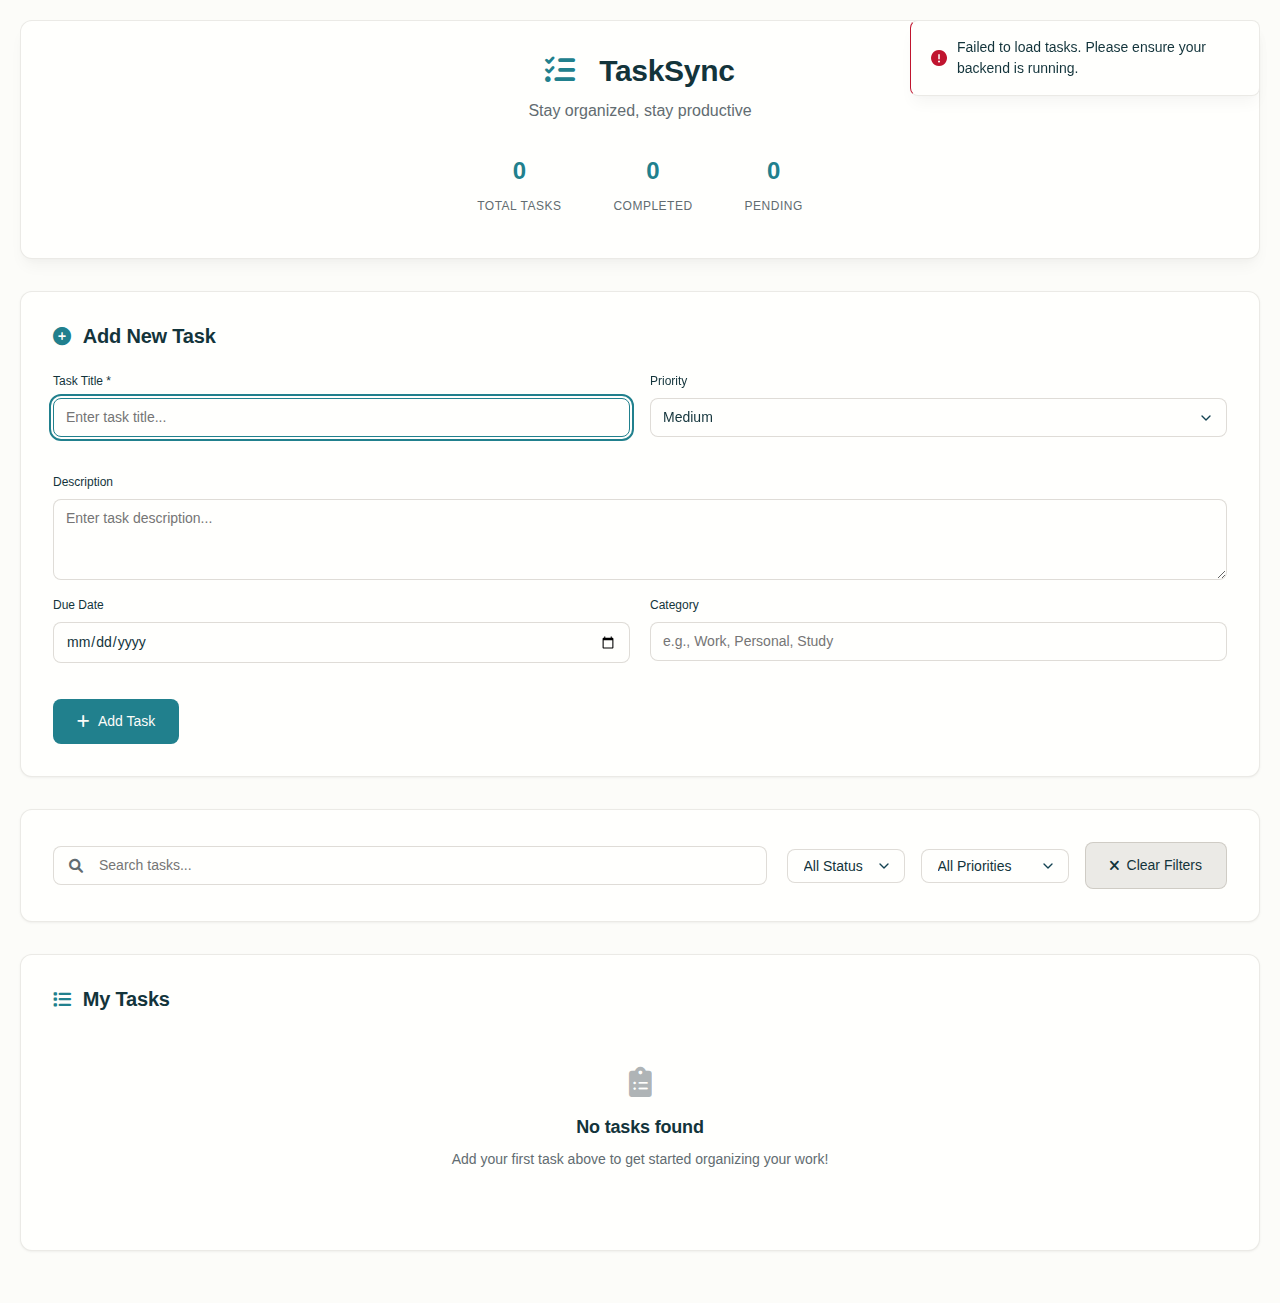
<file: tasksync-backend/FrontEnd/index.html>
<!DOCTYPE html>
<html lang="en">
<head>
    <meta charset="UTF-8">
    <meta name="viewport" content="width=device-width, initial-scale=1.0">
    <title>TaskSync - Task Management</title>
    <link rel="stylesheet" href="styles.css">
    <link href="https://cdnjs.cloudflare.com/ajax/libs/font-awesome/6.0.0/css/all.min.css" rel="stylesheet">
</head>
<body>
    <div class="container">
        <!-- Header Section -->
        <header class="app-header">
            <div class="header-content">
                <h1><i class="fas fa-tasks"></i> TaskSync</h1>
                <p class="tagline">Stay organized, stay productive</p>
            </div>
            <div class="stats">
                <div class="stat-item">
                    <span class="stat-number" id="total-tasks">0</span>
                    <span class="stat-label">Total Tasks</span>
                </div>
                <div class="stat-item">
                    <span class="stat-number" id="completed-tasks">0</span>
                    <span class="stat-label">Completed</span>
                </div>
                <div class="stat-item">
                    <span class="stat-number" id="pending-tasks">0</span>
                    <span class="stat-label">Pending</span>
                </div>
            </div>
        </header>

        <!-- Task Creation Form -->
        <section class="task-form-section">
            <h2><i class="fas fa-plus-circle"></i> Add New Task</h2>
            <form id="task-form" class="task-form">
                <div class="form-row">
                    <div class="form-group">
                        <label for="task-title">Task Title *</label>
                        <input type="text" id="task-title" placeholder="Enter task title..." required>
                    </div>
                    <div class="form-group">
                        <label for="task-priority">Priority</label>
                        <select id="task-priority">
                            <option value="low">Low</option>
                            <option value="medium" selected>Medium</option>
                            <option value="high">High</option>
                        </select>
                    </div>
                </div>
                <div class="form-group">
                    <label for="task-description">Description</label>
                    <textarea id="task-description" placeholder="Enter task description..." rows="3"></textarea>
                </div>
                <div class="form-row">
                    <div class="form-group">
                        <label for="task-due-date">Due Date</label>
                        <input type="date" id="task-due-date">
                    </div>
                    <div class="form-group">
                        <label for="task-category">Category</label>
                        <input type="text" id="task-category" placeholder="e.g., Work, Personal, Study">
                    </div>
                </div>
                <button type="submit" class="btn-primary">
                    <i class="fas fa-plus"></i> Add Task
                </button>
            </form>
        </section>

        <!-- Search and Filter Controls -->
        <section class="controls-section">
            <div class="search-filter">
                <div class="search-box">
                    <i class="fas fa-search"></i>
                    <input type="text" id="search-input" placeholder="Search tasks...">
                </div>
                <div class="filter-controls">
                    <select id="status-filter">
                        <option value="all">All Status</option>
                        <option value="pending">Pending</option>
                        <option value="completed">Completed</option>
                    </select>
                    <select id="priority-filter">
                        <option value="all">All Priorities</option>
                        <option value="high">High Priority</option>
                        <option value="medium">Medium Priority</option>
                        <option value="low">Low Priority</option>
                    </select>
                    <button id="clear-filters" class="btn-secondary">
                        <i class="fas fa-times"></i> Clear Filters
                    </button>
                </div>
            </div>
        </section>

        <!-- Tasks Display Section -->
        <section class="tasks-section">
            <h2><i class="fas fa-list"></i> My Tasks</h2>
            
            <!-- Loading State -->
            <div id="loading" class="loading hidden">
                <i class="fas fa-spinner fa-spin"></i>
                <span>Loading tasks...</span>
            </div>

            <!-- Empty State -->
            <div id="empty-state" class="empty-state hidden">
                <i class="fas fa-clipboard-list"></i>
                <h3>No tasks found</h3>
                <p>Add your first task above to get started organizing your work!</p>
            </div>

            <!-- Tasks Container -->
            <div id="tasks-container" class="tasks-container">
                <!-- Tasks will be dynamically inserted here -->
            </div>
        </section>

        <!-- Edit Task Modal -->
        <div id="edit-modal" class="modal hidden">
            <div class="modal-content">
                <div class="modal-header">
                    <h3><i class="fas fa-edit"></i> Edit Task</h3>
                    <button class="close-modal" id="close-edit-modal">
                        <i class="fas fa-times"></i>
                    </button>
                </div>
                <form id="edit-form" class="edit-form">
                    <input type="hidden" id="edit-task-id">
                    <div class="form-group">
                        <label for="edit-title">Title *</label>
                        <input type="text" id="edit-title" required>
                    </div>
                    <div class="form-group">
                        <label for="edit-description">Description</label>
                        <textarea id="edit-description" rows="3"></textarea>
                    </div>
                    <div class="form-row">
                        <div class="form-group">
                            <label for="edit-priority">Priority</label>
                            <select id="edit-priority">
                                <option value="low">Low</option>
                                <option value="medium">Medium</option>
                                <option value="high">High</option>
                            </select>
                        </div>
                        <div class="form-group">
                            <label for="edit-due-date">Due Date</label>
                            <input type="date" id="edit-due-date">
                        </div>
                    </div>
                    <div class="form-group">
                        <label for="edit-category">Category</label>
                        <input type="text" id="edit-category">
                    </div>
                    <div class="modal-actions">
                        <button type="button" class="btn-secondary" id="cancel-edit">Cancel</button>
                        <button type="submit" class="btn-primary">
                            <i class="fas fa-save"></i> Save Changes
                        </button>
                    </div>
                </form>
            </div>
        </div>

        <!-- Toast Notifications Container -->
        <div id="toast-container" class="toast-container"></div>
    </div>

    <script src="script.js"></script>
</body>
</html>
</file>
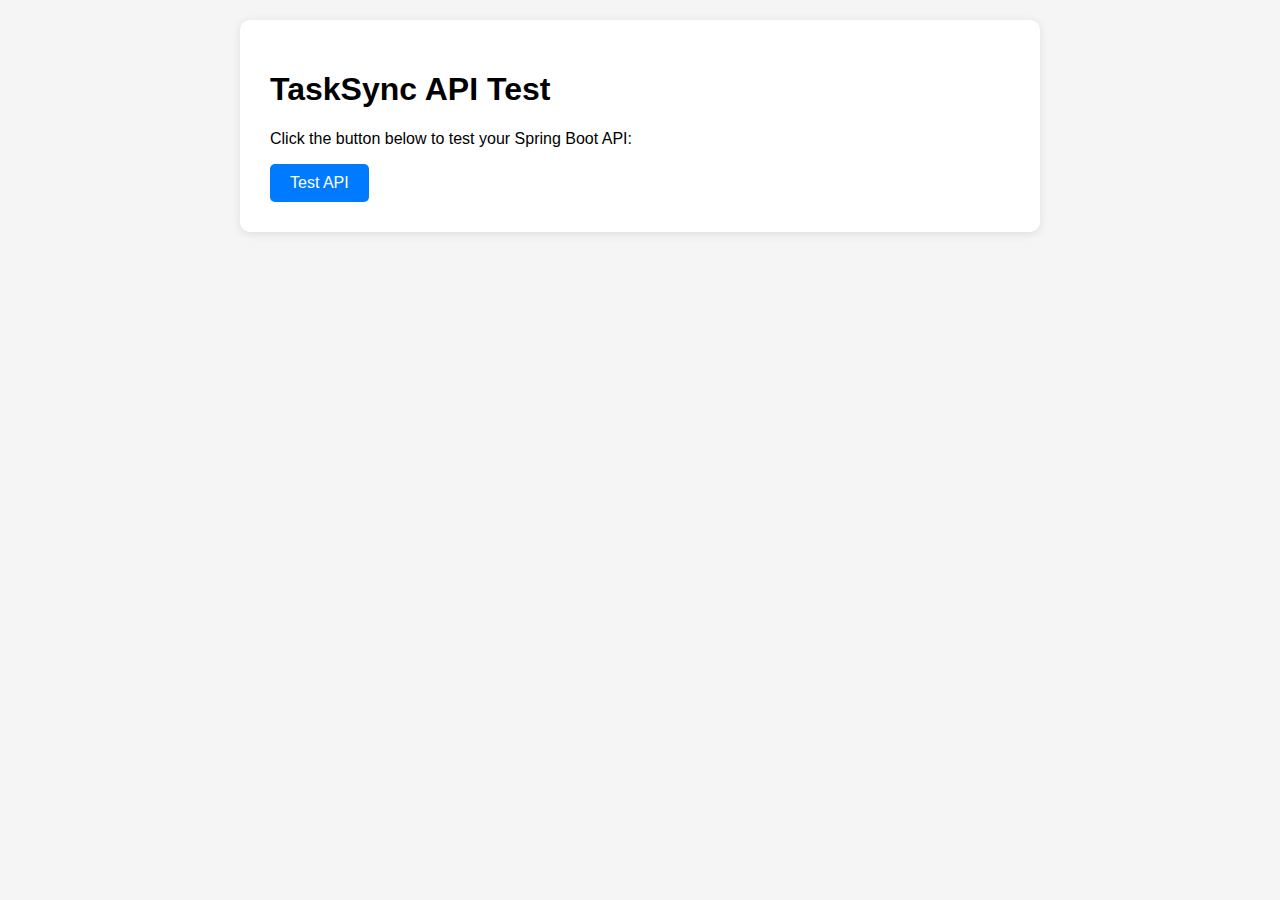
<file: tasksync-backend/test.html>
<!DOCTYPE html>
<html lang="en">
<head>
    <meta charset="UTF-8">
    <meta name="viewport" content="width=device-width, initial-scale=1.0">
    <title>TaskSync Test Page</title>
    <style>
        body {
            font-family: Arial, sans-serif;
            max-width: 800px;
            margin: 0 auto;
            padding: 20px;
            background-color: #f5f5f5;
        }
        .container {
            background: white;
            padding: 30px;
            border-radius: 10px;
            box-shadow: 0 2px 10px rgba(0,0,0,0.1);
        }
        button {
            background-color: #007bff;
            color: white;
            border: none;
            padding: 10px 20px;
            border-radius: 5px;
            cursor: pointer;
            font-size: 16px;
        }
        button:hover {
            background-color: #0056b3;
        }
        #response {
            margin-top: 20px;
            padding: 15px;
            background-color: #e9ecef;
            border-radius: 5px;
            display: none;
        }
    </style>
</head>
<body>
    <div class="container">
        <h1>TaskSync API Test</h1>
        <p>Click the button below to test your Spring Boot API:</p>
        <button onclick="testAPI()">Test API</button>
        <div id="response"></div>
    </div>

    <script>
        async function testAPI() {
            try {
                const response = await fetch('http://localhost:8080/');
                const data = await response.text();
                
                const responseDiv = document.getElementById('response');
                responseDiv.innerHTML = `<strong>API Response:</strong> ${data}`;
                responseDiv.style.display = 'block';
            } catch (error) {
                const responseDiv = document.getElementById('response');
                responseDiv.innerHTML = `<strong>Error:</strong> ${error.message}`;
                responseDiv.style.display = 'block';
            }
        }
    </script>
</body>
</html>
</file>
<file: tasksync-backend/FrontEnd/styles.css>
:root {
  /* Primitive Color Tokens */
  --color-white: rgba(255, 255, 255, 1);
  --color-black: rgba(0, 0, 0, 1);
  --color-cream-50: rgba(252, 252, 249, 1);
  --color-cream-100: rgba(255, 255, 253, 1);
  --color-gray-200: rgba(245, 245, 245, 1);
  --color-gray-300: rgba(167, 169, 169, 1);
  --color-gray-400: rgba(119, 124, 124, 1);
  --color-slate-500: rgba(98, 108, 113, 1);
  --color-brown-600: rgba(94, 82, 64, 1);
  --color-charcoal-700: rgba(31, 33, 33, 1);
  --color-charcoal-800: rgba(38, 40, 40, 1);
  --color-slate-900: rgba(19, 52, 59, 1);
  --color-teal-300: rgba(50, 184, 198, 1);
  --color-teal-400: rgba(45, 166, 178, 1);
  --color-teal-500: rgba(33, 128, 141, 1);
  --color-teal-600: rgba(29, 116, 128, 1);
  --color-teal-700: rgba(26, 104, 115, 1);
  --color-teal-800: rgba(41, 150, 161, 1);
  --color-red-400: rgba(255, 84, 89, 1);
  --color-red-500: rgba(192, 21, 47, 1);
  --color-orange-400: rgba(230, 129, 97, 1);
  --color-orange-500: rgba(168, 75, 47, 1);

  /* RGB versions for opacity control */
  --color-brown-600-rgb: 94, 82, 64;
  --color-teal-500-rgb: 33, 128, 141;
  --color-slate-900-rgb: 19, 52, 59;
  --color-slate-500-rgb: 98, 108, 113;
  --color-red-500-rgb: 192, 21, 47;
  --color-red-400-rgb: 255, 84, 89;
  --color-orange-500-rgb: 168, 75, 47;
  --color-orange-400-rgb: 230, 129, 97;

  /* Background color tokens (Light Mode) */
  --color-bg-1: rgba(59, 130, 246, 0.08); /* Light blue */
  --color-bg-2: rgba(245, 158, 11, 0.08); /* Light yellow */
  --color-bg-3: rgba(34, 197, 94, 0.08); /* Light green */
  --color-bg-4: rgba(239, 68, 68, 0.08); /* Light red */
  --color-bg-5: rgba(147, 51, 234, 0.08); /* Light purple */
  --color-bg-6: rgba(249, 115, 22, 0.08); /* Light orange */
  --color-bg-7: rgba(236, 72, 153, 0.08); /* Light pink */
  --color-bg-8: rgba(6, 182, 212, 0.08); /* Light cyan */

  /* Semantic Color Tokens (Light Mode) */
  --color-background: var(--color-cream-50);
  --color-surface: var(--color-cream-100);
  --color-text: var(--color-slate-900);
  --color-text-secondary: var(--color-slate-500);
  --color-primary: var(--color-teal-500);
  --color-primary-hover: var(--color-teal-600);
  --color-primary-active: var(--color-teal-700);
  --color-secondary: rgba(var(--color-brown-600-rgb), 0.12);
  --color-secondary-hover: rgba(var(--color-brown-600-rgb), 0.2);
  --color-secondary-active: rgba(var(--color-brown-600-rgb), 0.25);
  --color-border: rgba(var(--color-brown-600-rgb), 0.2);
  --color-btn-primary-text: var(--color-cream-50);
  --color-card-border: rgba(var(--color-brown-600-rgb), 0.12);
  --color-card-border-inner: rgba(var(--color-brown-600-rgb), 0.12);
  --color-error: var(--color-red-500);
  --color-success: var(--color-teal-500);
  --color-warning: var(--color-orange-500);
  --color-info: var(--color-slate-500);
  --color-focus-ring: rgba(var(--color-teal-500-rgb), 0.4);
  --color-select-caret: rgba(var(--color-slate-900-rgb), 0.8);

  /* Common style patterns */
  --focus-ring: 0 0 0 3px var(--color-focus-ring);
  --focus-outline: 2px solid var(--color-primary);
  --status-bg-opacity: 0.15;
  --status-border-opacity: 0.25;
  --select-caret-light: url("data:image/svg+xml,%3Csvg xmlns='http://www.w3.org/2000/svg' width='16' height='16' viewBox='0 0 24 24' fill='none' stroke='%23134252' stroke-width='2' stroke-linecap='round' stroke-linejoin='round'%3E%3Cpolyline points='6 9 12 15 18 9'%3E%3C/polyline%3E%3C/svg%3E");
  --select-caret-dark: url("data:image/svg+xml,%3Csvg xmlns='http://www.w3.org/2000/svg' width='16' height='16' viewBox='0 0 24 24' fill='none' stroke='%23f5f5f5' stroke-width='2' stroke-linecap='round' stroke-linejoin='round'%3E%3Cpolyline points='6 9 12 15 18 9'%3E%3C/polyline%3E%3C/svg%3E");

  /* RGB versions for opacity control */
  --color-success-rgb: 33, 128, 141;
  --color-error-rgb: 192, 21, 47;
  --color-warning-rgb: 168, 75, 47;
  --color-info-rgb: 98, 108, 113;

  /* Typography */
  --font-family-base: "FKGroteskNeue", "Geist", "Inter", -apple-system,
    BlinkMacSystemFont, "Segoe UI", Roboto, sans-serif;
  --font-family-mono: "Berkeley Mono", ui-monospace, SFMono-Regular, Menlo,
    Monaco, Consolas, monospace;
  --font-size-xs: 11px;
  --font-size-sm: 12px;
  --font-size-base: 14px;
  --font-size-md: 14px;
  --font-size-lg: 16px;
  --font-size-xl: 18px;
  --font-size-2xl: 20px;
  --font-size-3xl: 24px;
  --font-size-4xl: 30px;
  --font-weight-normal: 400;
  --font-weight-medium: 500;
  --font-weight-semibold: 550;
  --font-weight-bold: 600;
  --line-height-tight: 1.2;
  --line-height-normal: 1.5;
  --letter-spacing-tight: -0.01em;

  /* Spacing */
  --space-0: 0;
  --space-1: 1px;
  --space-2: 2px;
  --space-4: 4px;
  --space-6: 6px;
  --space-8: 8px;
  --space-10: 10px;
  --space-12: 12px;
  --space-16: 16px;
  --space-20: 20px;
  --space-24: 24px;
  --space-32: 32px;

  /* Border Radius */
  --radius-sm: 6px;
  --radius-base: 8px;
  --radius-md: 10px;
  --radius-lg: 12px;
  --radius-full: 9999px;

  /* Shadows */
  --shadow-xs: 0 1px 2px rgba(0, 0, 0, 0.02);
  --shadow-sm: 0 1px 3px rgba(0, 0, 0, 0.04), 0 1px 2px rgba(0, 0, 0, 0.02);
  --shadow-md: 0 4px 6px -1px rgba(0, 0, 0, 0.04),
    0 2px 4px -1px rgba(0, 0, 0, 0.02);
  --shadow-lg: 0 10px 15px -3px rgba(0, 0, 0, 0.04),
    0 4px 6px -2px rgba(0, 0, 0, 0.02);
  --shadow-inset-sm: inset 0 1px 0 rgba(255, 255, 255, 0.15),
    inset 0 -1px 0 rgba(0, 0, 0, 0.03);

  /* Animation */
  --duration-fast: 150ms;
  --duration-normal: 250ms;
  --ease-standard: cubic-bezier(0.16, 1, 0.3, 1);

  /* Layout */
  --container-sm: 640px;
  --container-md: 768px;
  --container-lg: 1024px;
  --container-xl: 1280px;
}

/* Dark mode colors */
@media (prefers-color-scheme: dark) {
  :root {
    /* RGB versions for opacity control (Dark Mode) */
    --color-gray-400-rgb: 119, 124, 124;
    --color-teal-300-rgb: 50, 184, 198;
    --color-gray-300-rgb: 167, 169, 169;
    --color-gray-200-rgb: 245, 245, 245;

    /* Background color tokens (Dark Mode) */
    --color-bg-1: rgba(29, 78, 216, 0.15); /* Dark blue */
    --color-bg-2: rgba(180, 83, 9, 0.15); /* Dark yellow */
    --color-bg-3: rgba(21, 128, 61, 0.15); /* Dark green */
    --color-bg-4: rgba(185, 28, 28, 0.15); /* Dark red */
    --color-bg-5: rgba(107, 33, 168, 0.15); /* Dark purple */
    --color-bg-6: rgba(194, 65, 12, 0.15); /* Dark orange */
    --color-bg-7: rgba(190, 24, 93, 0.15); /* Dark pink */
    --color-bg-8: rgba(8, 145, 178, 0.15); /* Dark cyan */
    
    /* Semantic Color Tokens (Dark Mode) */
    --color-background: var(--color-charcoal-700);
    --color-surface: var(--color-charcoal-800);
    --color-text: var(--color-gray-200);
    --color-text-secondary: rgba(var(--color-gray-300-rgb), 0.7);
    --color-primary: var(--color-teal-300);
    --color-primary-hover: var(--color-teal-400);
    --color-primary-active: var(--color-teal-800);
    --color-secondary: rgba(var(--color-gray-400-rgb), 0.15);
    --color-secondary-hover: rgba(var(--color-gray-400-rgb), 0.25);
    --color-secondary-active: rgba(var(--color-gray-400-rgb), 0.3);
    --color-border: rgba(var(--color-gray-400-rgb), 0.3);
    --color-error: var(--color-red-400);
    --color-success: var(--color-teal-300);
    --color-warning: var(--color-orange-400);
    --color-info: var(--color-gray-300);
    --color-focus-ring: rgba(var(--color-teal-300-rgb), 0.4);
    --color-btn-primary-text: var(--color-slate-900);
    --color-card-border: rgba(var(--color-gray-400-rgb), 0.2);
    --color-card-border-inner: rgba(var(--color-gray-400-rgb), 0.15);
    --shadow-inset-sm: inset 0 1px 0 rgba(255, 255, 255, 0.1),
      inset 0 -1px 0 rgba(0, 0, 0, 0.15);
    --button-border-secondary: rgba(var(--color-gray-400-rgb), 0.2);
    --color-border-secondary: rgba(var(--color-gray-400-rgb), 0.2);
    --color-select-caret: rgba(var(--color-gray-200-rgb), 0.8);

    /* Common style patterns - updated for dark mode */
    --focus-ring: 0 0 0 3px var(--color-focus-ring);
    --focus-outline: 2px solid var(--color-primary);
    --status-bg-opacity: 0.15;
    --status-border-opacity: 0.25;
    --select-caret-light: url("data:image/svg+xml,%3Csvg xmlns='http://www.w3.org/2000/svg' width='16' height='16' viewBox='0 0 24 24' fill='none' stroke='%23134252' stroke-width='2' stroke-linecap='round' stroke-linejoin='round'%3E%3Cpolyline points='6 9 12 15 18 9'%3E%3C/polyline%3E%3C/svg%3E");
    --select-caret-dark: url("data:image/svg+xml,%3Csvg xmlns='http://www.w3.org/2000/svg' width='16' height='16' viewBox='0 0 24 24' fill='none' stroke='%23f5f5f5' stroke-width='2' stroke-linecap='round' stroke-linejoin='round'%3E%3Cpolyline points='6 9 12 15 18 9'%3E%3C/polyline%3E%3C/svg%3E");

    /* RGB versions for dark mode */
    --color-success-rgb: var(--color-teal-300-rgb);
    --color-error-rgb: var(--color-red-400-rgb);
    --color-warning-rgb: var(--color-orange-400-rgb);
    --color-info-rgb: var(--color-gray-300-rgb);
  }
}

/* Data attribute for manual theme switching */
[data-color-scheme="dark"] {
  /* RGB versions for opacity control (dark mode) */
  --color-gray-400-rgb: 119, 124, 124;
  --color-teal-300-rgb: 50, 184, 198;
  --color-gray-300-rgb: 167, 169, 169;
  --color-gray-200-rgb: 245, 245, 245;

  /* Colorful background palette - Dark Mode */
  --color-bg-1: rgba(29, 78, 216, 0.15); /* Dark blue */
  --color-bg-2: rgba(180, 83, 9, 0.15); /* Dark yellow */
  --color-bg-3: rgba(21, 128, 61, 0.15); /* Dark green */
  --color-bg-4: rgba(185, 28, 28, 0.15); /* Dark red */
  --color-bg-5: rgba(107, 33, 168, 0.15); /* Dark purple */
  --color-bg-6: rgba(194, 65, 12, 0.15); /* Dark orange */
  --color-bg-7: rgba(190, 24, 93, 0.15); /* Dark pink */
  --color-bg-8: rgba(8, 145, 178, 0.15); /* Dark cyan */
  
  /* Semantic Color Tokens (Dark Mode) */
  --color-background: var(--color-charcoal-700);
  --color-surface: var(--color-charcoal-800);
  --color-text: var(--color-gray-200);
  --color-text-secondary: rgba(var(--color-gray-300-rgb), 0.7);
  --color-primary: var(--color-teal-300);
  --color-primary-hover: var(--color-teal-400);
  --color-primary-active: var(--color-teal-800);
  --color-secondary: rgba(var(--color-gray-400-rgb), 0.15);
  --color-secondary-hover: rgba(var(--color-gray-400-rgb), 0.25);
  --color-secondary-active: rgba(var(--color-gray-400-rgb), 0.3);
  --color-border: rgba(var(--color-gray-400-rgb), 0.3);
  --color-error: var(--color-red-400);
  --color-success: var(--color-teal-300);
  --color-warning: var(--color-orange-400);
  --color-info: var(--color-gray-300);
  --color-focus-ring: rgba(var(--color-teal-300-rgb), 0.4);
  --color-btn-primary-text: var(--color-slate-900);
  --color-card-border: rgba(var(--color-gray-400-rgb), 0.15);
  --color-card-border-inner: rgba(var(--color-gray-400-rgb), 0.15);
  --shadow-inset-sm: inset 0 1px 0 rgba(255, 255, 255, 0.1),
    inset 0 -1px 0 rgba(0, 0, 0, 0.15);
  --color-border-secondary: rgba(var(--color-gray-400-rgb), 0.2);
  --color-select-caret: rgba(var(--color-gray-200-rgb), 0.8);

  /* Common style patterns - updated for dark mode */
  --focus-ring: 0 0 0 3px var(--color-focus-ring);
  --focus-outline: 2px solid var(--color-primary);
  --status-bg-opacity: 0.15;
  --status-border-opacity: 0.25;
  --select-caret-light: url("data:image/svg+xml,%3Csvg xmlns='http://www.w3.org/2000/svg' width='16' height='16' viewBox='0 0 24 24' fill='none' stroke='%23134252' stroke-width='2' stroke-linecap='round' stroke-linejoin='round'%3E%3Cpolyline points='6 9 12 15 18 9'%3E%3C/polyline%3E%3C/svg%3E");
  --select-caret-dark: url("data:image/svg+xml,%3Csvg xmlns='http://www.w3.org/2000/svg' width='16' height='16' viewBox='0 0 24 24' fill='none' stroke='%23f5f5f5' stroke-width='2' stroke-linecap='round' stroke-linejoin='round'%3E%3Cpolyline points='6 9 12 15 18 9'%3E%3C/polyline%3E%3C/svg%3E");

  /* RGB versions for dark mode */
  --color-success-rgb: var(--color-teal-300-rgb);
  --color-error-rgb: var(--color-red-400-rgb);
  --color-warning-rgb: var(--color-orange-400-rgb);
  --color-info-rgb: var(--color-gray-300-rgb);
}

[data-color-scheme="light"] {
  /* RGB versions for opacity control (light mode) */
  --color-brown-600-rgb: 94, 82, 64;
  --color-teal-500-rgb: 33, 128, 141;
  --color-slate-900-rgb: 19, 52, 59;
  
  /* Semantic Color Tokens (Light Mode) */
  --color-background: var(--color-cream-50);
  --color-surface: var(--color-cream-100);
  --color-text: var(--color-slate-900);
  --color-text-secondary: var(--color-slate-500);
  --color-primary: var(--color-teal-500);
  --color-primary-hover: var(--color-teal-600);
  --color-primary-active: var(--color-teal-700);
  --color-secondary: rgba(var(--color-brown-600-rgb), 0.12);
  --color-secondary-hover: rgba(var(--color-brown-600-rgb), 0.2);
  --color-secondary-active: rgba(var(--color-brown-600-rgb), 0.25);
  --color-border: rgba(var(--color-brown-600-rgb), 0.2);
  --color-btn-primary-text: var(--color-cream-50);
  --color-card-border: rgba(var(--color-brown-600-rgb), 0.12);
  --color-card-border-inner: rgba(var(--color-brown-600-rgb), 0.12);
  --color-error: var(--color-red-500);
  --color-success: var(--color-teal-500);
  --color-warning: var(--color-orange-500);
  --color-info: var(--color-slate-500);
  --color-focus-ring: rgba(var(--color-teal-500-rgb), 0.4);

  /* RGB versions for light mode */
  --color-success-rgb: var(--color-teal-500-rgb);
  --color-error-rgb: var(--color-red-500-rgb);
  --color-warning-rgb: var(--color-orange-500-rgb);
  --color-info-rgb: var(--color-slate-500-rgb);
}

/* Base styles */
html {
  font-size: var(--font-size-base);
  font-family: var(--font-family-base);
  line-height: var(--line-height-normal);
  color: var(--color-text);
  background-color: var(--color-background);
  -webkit-font-smoothing: antialiased;
  box-sizing: border-box;
}

body {
  margin: 0;
  padding: 0;
}

*,
*::before,
*::after {
  box-sizing: inherit;
}

/* Typography */
h1,
h2,
h3,
h4,
h5,
h6 {
  margin: 0;
  font-weight: var(--font-weight-semibold);
  line-height: var(--line-height-tight);
  color: var(--color-text);
  letter-spacing: var(--letter-spacing-tight);
}

h1 {
  font-size: var(--font-size-4xl);
}
h2 {
  font-size: var(--font-size-3xl);
}
h3 {
  font-size: var(--font-size-2xl);
}
h4 {
  font-size: var(--font-size-xl);
}
h5 {
  font-size: var(--font-size-lg);
}
h6 {
  font-size: var(--font-size-md);
}

p {
  margin: 0 0 var(--space-16) 0;
}

a {
  color: var(--color-primary);
  text-decoration: none;
  transition: color var(--duration-fast) var(--ease-standard);
}

a:hover {
  color: var(--color-primary-hover);
}

code,
pre {
  font-family: var(--font-family-mono);
  font-size: calc(var(--font-size-base) * 0.95);
  background-color: var(--color-secondary);
  border-radius: var(--radius-sm);
}

code {
  padding: var(--space-1) var(--space-4);
}

pre {
  padding: var(--space-16);
  margin: var(--space-16) 0;
  overflow: auto;
  border: 1px solid var(--color-border);
}

pre code {
  background: none;
  padding: 0;
}

/* Buttons */
.btn {
  display: inline-flex;
  align-items: center;
  justify-content: center;
  padding: var(--space-8) var(--space-16);
  border-radius: var(--radius-base);
  font-size: var(--font-size-base);
  font-weight: 500;
  line-height: 1.5;
  cursor: pointer;
  transition: all var(--duration-normal) var(--ease-standard);
  border: none;
  text-decoration: none;
  position: relative;
}

.btn:focus-visible {
  outline: none;
  box-shadow: var(--focus-ring);
}

.btn--primary {
  background: var(--color-primary);
  color: var(--color-btn-primary-text);
}

.btn--primary:hover {
  background: var(--color-primary-hover);
}

.btn--primary:active {
  background: var(--color-primary-active);
}

.btn--secondary {
  background: var(--color-secondary);
  color: var(--color-text);
}

.btn--secondary:hover {
  background: var(--color-secondary-hover);
}

.btn--secondary:active {
  background: var(--color-secondary-active);
}

.btn--outline {
  background: transparent;
  border: 1px solid var(--color-border);
  color: var(--color-text);
}

.btn--outline:hover {
  background: var(--color-secondary);
}

.btn--sm {
  padding: var(--space-4) var(--space-12);
  font-size: var(--font-size-sm);
  border-radius: var(--radius-sm);
}

.btn--lg {
  padding: var(--space-10) var(--space-20);
  font-size: var(--font-size-lg);
  border-radius: var(--radius-md);
}

.btn--full-width {
  width: 100%;
}

.btn:disabled {
  opacity: 0.5;
  cursor: not-allowed;
}

/* Form elements */
.form-control {
  display: block;
  width: 100%;
  padding: var(--space-8) var(--space-12);
  font-size: var(--font-size-md);
  line-height: 1.5;
  color: var(--color-text);
  background-color: var(--color-surface);
  border: 1px solid var(--color-border);
  border-radius: var(--radius-base);
  transition: border-color var(--duration-fast) var(--ease-standard),
    box-shadow var(--duration-fast) var(--ease-standard);
}

textarea.form-control {
  font-family: var(--font-family-base);
  font-size: var(--font-size-base);
}

select.form-control {
  padding: var(--space-8) var(--space-12);
  -webkit-appearance: none;
  -moz-appearance: none;
  appearance: none;
  background-image: var(--select-caret-light);
  background-repeat: no-repeat;
  background-position: right var(--space-12) center;
  background-size: 16px;
  padding-right: var(--space-32);
}

/* Add a dark mode specific caret */
@media (prefers-color-scheme: dark) {
  select.form-control {
    background-image: var(--select-caret-dark);
  }
}

/* Also handle data-color-scheme */
[data-color-scheme="dark"] select.form-control {
  background-image: var(--select-caret-dark);
}

[data-color-scheme="light"] select.form-control {
  background-image: var(--select-caret-light);
}

.form-control:focus {
  border-color: var(--color-primary);
  outline: var(--focus-outline);
}

.form-label {
  display: block;
  margin-bottom: var(--space-8);
  font-weight: var(--font-weight-medium);
  font-size: var(--font-size-sm);
}

.form-group {
  margin-bottom: var(--space-16);
}

/* Card component */
.card {
  background-color: var(--color-surface);
  border-radius: var(--radius-lg);
  border: 1px solid var(--color-card-border);
  box-shadow: var(--shadow-sm);
  overflow: hidden;
  transition: box-shadow var(--duration-normal) var(--ease-standard);
}

.card:hover {
  box-shadow: var(--shadow-md);
}

.card__body {
  padding: var(--space-16);
}

.card__header,
.card__footer {
  padding: var(--space-16);
  border-bottom: 1px solid var(--color-card-border-inner);
}

/* Status indicators - simplified with CSS variables */
.status {
  display: inline-flex;
  align-items: center;
  padding: var(--space-6) var(--space-12);
  border-radius: var(--radius-full);
  font-weight: var(--font-weight-medium);
  font-size: var(--font-size-sm);
}

.status--success {
  background-color: rgba(
    var(--color-success-rgb, 33, 128, 141),
    var(--status-bg-opacity)
  );
  color: var(--color-success);
  border: 1px solid
    rgba(var(--color-success-rgb, 33, 128, 141), var(--status-border-opacity));
}

.status--error {
  background-color: rgba(
    var(--color-error-rgb, 192, 21, 47),
    var(--status-bg-opacity)
  );
  color: var(--color-error);
  border: 1px solid
    rgba(var(--color-error-rgb, 192, 21, 47), var(--status-border-opacity));
}

.status--warning {
  background-color: rgba(
    var(--color-warning-rgb, 168, 75, 47),
    var(--status-bg-opacity)
  );
  color: var(--color-warning);
  border: 1px solid
    rgba(var(--color-warning-rgb, 168, 75, 47), var(--status-border-opacity));
}

.status--info {
  background-color: rgba(
    var(--color-info-rgb, 98, 108, 113),
    var(--status-bg-opacity)
  );
  color: var(--color-info);
  border: 1px solid
    rgba(var(--color-info-rgb, 98, 108, 113), var(--status-border-opacity));
}

/* Container layout */
.container {
  width: 100%;
  margin-right: auto;
  margin-left: auto;
  padding-right: var(--space-16);
  padding-left: var(--space-16);
}

@media (min-width: 640px) {
  .container {
    max-width: var(--container-sm);
  }
}
@media (min-width: 768px) {
  .container {
    max-width: var(--container-md);
  }
}
@media (min-width: 1024px) {
  .container {
    max-width: var(--container-lg);
  }
}
@media (min-width: 1280px) {
  .container {
    max-width: var(--container-xl);
  }
}

/* Utility classes */
.flex {
  display: flex;
}
.flex-col {
  flex-direction: column;
}
.items-center {
  align-items: center;
}
.justify-center {
  justify-content: center;
}
.justify-between {
  justify-content: space-between;
}
.gap-4 {
  gap: var(--space-4);
}
.gap-8 {
  gap: var(--space-8);
}
.gap-16 {
  gap: var(--space-16);
}

.m-0 {
  margin: 0;
}
.mt-8 {
  margin-top: var(--space-8);
}
.mb-8 {
  margin-bottom: var(--space-8);
}
.mx-8 {
  margin-left: var(--space-8);
  margin-right: var(--space-8);
}
.my-8 {
  margin-top: var(--space-8);
  margin-bottom: var(--space-8);
}

.p-0 {
  padding: 0;
}
.py-8 {
  padding-top: var(--space-8);
  padding-bottom: var(--space-8);
}
.px-8 {
  padding-left: var(--space-8);
  padding-right: var(--space-8);
}
.py-16 {
  padding-top: var(--space-16);
  padding-bottom: var(--space-16);
}
.px-16 {
  padding-left: var(--space-16);
  padding-right: var(--space-16);
}

.block {
  display: block;
}
.hidden {
  display: none;
}

/* Accessibility */
.sr-only {
  position: absolute;
  width: 1px;
  height: 1px;
  padding: 0;
  margin: -1px;
  overflow: hidden;
  clip: rect(0, 0, 0, 0);
  white-space: nowrap;
  border-width: 0;
}

:focus-visible {
  outline: var(--focus-outline);
  outline-offset: 2px;
}

/* Dark mode specifics */
[data-color-scheme="dark"] .btn--outline {
  border: 1px solid var(--color-border-secondary);
}

@font-face {
  font-family: 'FKGroteskNeue';
  src: url('https://r2cdn.perplexity.ai/fonts/FKGroteskNeue.woff2')
    format('woff2');
}

/* ===== RESET & BASE STYLES ===== */
* {
    margin: 0;
    padding: 0;
    box-sizing: border-box;
}

body {
    font-family: var(--font-family-base);
    background: var(--color-background);
    min-height: 100vh;
    color: var(--color-text);
    line-height: var(--line-height-normal);
}

.container {
    max-width: var(--container-xl);
    margin: 0 auto;
    padding: var(--space-20);
}

/* ===== HEADER STYLES ===== */
.app-header {
    background-color: var(--color-surface);
    border-radius: var(--radius-lg);
    padding: var(--space-32);
    margin-bottom: var(--space-32);
    text-align: center;
    box-shadow: var(--shadow-lg);
    border: 1px solid var(--color-card-border);
}

.header-content h1 {
    font-size: var(--font-size-4xl);
    color: var(--color-text);
    margin-bottom: var(--space-10);
    font-weight: var(--font-weight-bold);
    letter-spacing: var(--letter-spacing-tight);
    line-height: var(--line-height-tight);
}

.header-content h1 i {
    color: var(--color-primary);
    margin-right: var(--space-16);
}

.tagline {
    color: var(--color-text-secondary);
    font-size: var(--font-size-lg);
    margin-bottom: var(--space-20);
    font-weight: var(--font-weight-normal);
}

.stats {
    display: flex;
    justify-content: center;
    gap: var(--space-32);
    margin-top: var(--space-20);
}

.stat-item {
    text-align: center;
    padding: var(--space-10);
}

.stat-number {
    display: block;
    font-size: var(--font-size-3xl);
    font-weight: var(--font-weight-bold);
    color: var(--color-primary);
    margin-bottom: var(--space-6);
}

.stat-label {
    color: var(--color-text-secondary);
    font-size: var(--font-size-sm);
    text-transform: uppercase;
    letter-spacing: 0.5px;
    font-weight: var(--font-weight-medium);
}

/* ===== SECTION STYLES ===== */
.task-form-section,
.controls-section,
.tasks-section {
    background-color: var(--color-surface);
    border-radius: var(--radius-lg);
    padding: var(--space-32);
    margin-bottom: var(--space-32);
    box-shadow: var(--shadow-sm);
    border: 1px solid var(--color-card-border);
    transition: box-shadow var(--duration-normal) var(--ease-standard);
}

.task-form-section:hover,
.controls-section:hover,
.tasks-section:hover {
    box-shadow: var(--shadow-md);
}

.task-form-section h2,
.tasks-section h2 {
    color: var(--color-text);
    margin-bottom: var(--space-24);
    font-size: var(--font-size-2xl);
    display: flex;
    align-items: center;
    gap: var(--space-12);
    font-weight: var(--font-weight-semibold);
    line-height: var(--line-height-tight);
}

.task-form-section h2 i,
.tasks-section h2 i {
    color: var(--color-primary);
    font-size: var(--font-size-xl);
}

/* ===== FORM STYLES ===== */
.form-row {
    display: flex;
    gap: var(--space-20);
    margin-bottom: var(--space-20);
}

.form-group {
    flex: 1;
    margin-bottom: var(--space-16);
}

.form-group label {
    display: block;
    margin-bottom: var(--space-8);
    color: var(--color-text);
    font-weight: var(--font-weight-medium);
    font-size: var(--font-size-sm);
}

.form-group input,
.form-group textarea,
.form-group select {
    display: block;
    width: 100%;
    padding: var(--space-8) var(--space-12);
    font-size: var(--font-size-md);
    line-height: 1.5;
    color: var(--color-text);
    background-color: var(--color-surface);
    border: 1px solid var(--color-border);
    border-radius: var(--radius-base);
    transition: border-color var(--duration-fast) var(--ease-standard),
        box-shadow var(--duration-fast) var(--ease-standard);
    font-family: var(--font-family-base);
}

.form-group textarea {
    font-family: var(--font-family-base);
    font-size: var(--font-size-base);
    resize: vertical;
    min-height: 80px;
}

.form-group select {
    padding: var(--space-8) var(--space-12);
    -webkit-appearance: none;
    -moz-appearance: none;
    appearance: none;
    background-image: var(--select-caret-light);
    background-repeat: no-repeat;
    background-position: right var(--space-12) center;
    background-size: 16px;
    padding-right: var(--space-32);
}

@media (prefers-color-scheme: dark) {
    .form-group select {
        background-image: var(--select-caret-dark);
    }
}

[data-color-scheme="dark"] .form-group select {
    background-image: var(--select-caret-dark);
}

[data-color-scheme="light"] .form-group select {
    background-image: var(--select-caret-light);
}

.form-group input:focus,
.form-group textarea:focus,
.form-group select:focus {
    border-color: var(--color-primary);
    outline: var(--focus-outline);
}

.form-group input:hover,
.form-group textarea:hover,
.form-group select:hover {
    border-color: var(--color-primary-hover);
}

/* ===== BUTTON STYLES ===== */
.btn-primary {
    display: inline-flex;
    align-items: center;
    justify-content: center;
    padding: var(--space-12) var(--space-24);
    border-radius: var(--radius-base);
    font-size: var(--font-size-base);
    font-weight: var(--font-weight-medium);
    line-height: 1.5;
    cursor: pointer;
    transition: all var(--duration-normal) var(--ease-standard);
    border: none;
    text-decoration: none;
    gap: var(--space-8);
    background: var(--color-primary);
    color: var(--color-btn-primary-text);
}

.btn-primary:hover {
    background: var(--color-primary-hover);
}

.btn-primary:active {
    background: var(--color-primary-active);
}

.btn-primary:focus-visible {
    outline: none;
    box-shadow: var(--focus-ring);
}

.btn-secondary {
    display: inline-flex;
    align-items: center;
    justify-content: center;
    padding: var(--space-12) var(--space-24);
    border-radius: var(--radius-base);
    font-size: var(--font-size-base);
    font-weight: var(--font-weight-medium);
    line-height: 1.5;
    cursor: pointer;
    transition: all var(--duration-normal) var(--ease-standard);
    text-decoration: none;
    gap: var(--space-8);
    background: var(--color-secondary);
    color: var(--color-text);
    border: 1px solid var(--color-border);
}

.btn-secondary:hover {
    background: var(--color-secondary-hover);
}

.btn-secondary:active {
    background: var(--color-secondary-active);
}

.btn-secondary:focus-visible {
    outline: none;
    box-shadow: var(--focus-ring);
}

.btn-danger {
    display: inline-flex;
    align-items: center;
    justify-content: center;
    padding: var(--space-8) var(--space-16);
    border-radius: var(--radius-base);
    font-size: var(--font-size-sm);
    font-weight: var(--font-weight-medium);
    cursor: pointer;
    transition: all var(--duration-normal) var(--ease-standard);
    border: none;
    gap: var(--space-6);
    background: var(--color-error);
    color: var(--color-white);
}

.btn-danger:hover {
    opacity: 0.9;
    transform: translateY(-1px);
    box-shadow: var(--shadow-md);
}

.btn-danger:focus-visible {
    outline: none;
    box-shadow: var(--focus-ring);
}

.btn-edit {
    display: inline-flex;
    align-items: center;
    justify-content: center;
    padding: var(--space-8) var(--space-16);
    border-radius: var(--radius-base);
    font-size: var(--font-size-sm);
    font-weight: var(--font-weight-medium);
    cursor: pointer;
    transition: all var(--duration-normal) var(--ease-standard);
    border: none;
    gap: var(--space-6);
    background: var(--color-warning);
    color: var(--color-white);
}

.btn-edit:hover {
    opacity: 0.9;
    transform: translateY(-1px);
    box-shadow: var(--shadow-md);
}

.btn-edit:focus-visible {
    outline: none;
    box-shadow: var(--focus-ring);
}

/* ===== SEARCH & FILTER STYLES ===== */
.search-filter {
    display: flex;
    gap: var(--space-20);
    align-items: center;
    flex-wrap: wrap;
}

.search-box {
    position: relative;
    flex: 1;
    min-width: 250px;
}

.search-box i {
    position: absolute;
    left: var(--space-16);
    top: 50%;
    transform: translateY(-50%);
    color: var(--color-text-secondary);
    z-index: 1;
}

.search-box input {
    width: 100%;
    padding: var(--space-8) var(--space-16) var(--space-8) 45px;
    font-size: var(--font-size-base);
    line-height: 1.5;
    color: var(--color-text);
    background-color: var(--color-surface);
    border: 1px solid var(--color-border);
    border-radius: var(--radius-base);
    transition: border-color var(--duration-fast) var(--ease-standard),
        box-shadow var(--duration-fast) var(--ease-standard);
}

.search-box input:focus {
    border-color: var(--color-primary);
    outline: var(--focus-outline);
}

.filter-controls {
    display: flex;
    gap: var(--space-16);
    align-items: center;
    flex-wrap: wrap;
}

.filter-controls select {
    padding: var(--space-8) var(--space-16);
    font-size: var(--font-size-base);
    color: var(--color-text);
    background-color: var(--color-surface);
    border: 1px solid var(--color-border);
    border-radius: var(--radius-base);
    cursor: pointer;
    transition: border-color var(--duration-fast) var(--ease-standard),
        box-shadow var(--duration-fast) var(--ease-standard);
    -webkit-appearance: none;
    -moz-appearance: none;
    appearance: none;
    background-image: var(--select-caret-light);
    background-repeat: no-repeat;
    background-position: right var(--space-12) center;
    background-size: 16px;
    padding-right: var(--space-32);
}

@media (prefers-color-scheme: dark) {
    .filter-controls select {
        background-image: var(--select-caret-dark);
    }
}

[data-color-scheme="dark"] .filter-controls select {
    background-image: var(--select-caret-dark);
}

[data-color-scheme="light"] .filter-controls select {
    background-image: var(--select-caret-light);
}

.filter-controls select:focus,
.filter-controls select:hover {
    border-color: var(--color-primary);
    box-shadow: var(--focus-ring);
}

/* ===== TASK STYLES ===== */
.tasks-container {
    display: grid;
    gap: var(--space-20);
}

.task-item {
    background-color: var(--color-surface);
    border-radius: var(--radius-lg);
    border: 1px solid var(--color-card-border);
    box-shadow: var(--shadow-sm);
    overflow: hidden;
    padding: var(--space-24);
    transition: all var(--duration-normal) var(--ease-standard);
    position: relative;
}

.task-item::before {
    content: '';
    position: absolute;
    left: 0;
    top: 0;
    height: 100%;
    width: 5px;
    background: var(--priority-color);
}

.task-item.priority-high {
    --priority-color: var(--color-error);
}

.task-item.priority-medium {
    --priority-color: var(--color-warning);
}

.task-item.priority-low {
    --priority-color: var(--color-success);
}

.task-item.completed {
    background-color: var(--color-secondary);
    opacity: 0.8;
}

.task-item.completed .task-title {
    text-decoration: line-through;
    color: var(--color-text-secondary);
}

.task-item:hover {
    transform: translateY(-2px);
    box-shadow: var(--shadow-lg);
    border-color: var(--color-primary);
}

.task-header {
    display: flex;
    justify-content: space-between;
    align-items: flex-start;
    margin-bottom: var(--space-16);
    gap: var(--space-20);
}

.task-info {
    flex: 1;
}

.task-title {
    font-size: var(--font-size-xl);
    font-weight: var(--font-weight-semibold);
    color: var(--color-text);
    margin-bottom: var(--space-8);
    line-height: var(--line-height-tight);
}

.task-meta {
    display: flex;
    gap: var(--space-12);
    margin-bottom: var(--space-12);
    flex-wrap: wrap;
}

.task-priority,
.task-category,
.task-due-date {
    display: inline-flex;
    align-items: center;
    padding: var(--space-6) var(--space-12);
    border-radius: var(--radius-full);
    font-weight: var(--font-weight-medium);
    font-size: var(--font-size-xs);
    text-transform: uppercase;
    letter-spacing: 0.5px;
}

.task-priority.high {
    background-color: rgba(var(--color-error-rgb), var(--status-bg-opacity));
    color: var(--color-error);
    border: 1px solid rgba(var(--color-error-rgb), var(--status-border-opacity));
}

.task-priority.medium {
    background-color: rgba(var(--color-warning-rgb), var(--status-bg-opacity));
    color: var(--color-warning);
    border: 1px solid rgba(var(--color-warning-rgb), var(--status-border-opacity));
}

.task-priority.low {
    background-color: rgba(var(--color-success-rgb), var(--status-bg-opacity));
    color: var(--color-success);
    border: 1px solid rgba(var(--color-success-rgb), var(--status-border-opacity));
}

.task-category {
    background-color: rgba(var(--color-teal-500-rgb), var(--status-bg-opacity));
    color: var(--color-primary);
    border: 1px solid rgba(var(--color-teal-500-rgb), var(--status-border-opacity));
}

.task-due-date {
    background-color: rgba(var(--color-info-rgb), var(--status-bg-opacity));
    color: var(--color-info);
    border: 1px solid rgba(var(--color-info-rgb), var(--status-border-opacity));
}

.task-due-date.overdue {
    background-color: rgba(var(--color-error-rgb), var(--status-bg-opacity));
    color: var(--color-error);
    border: 1px solid rgba(var(--color-error-rgb), var(--status-border-opacity));
    animation: pulse 2s infinite;
}

@keyframes pulse {
    0% { opacity: 1; }
    50% { opacity: 0.7; }
    100% { opacity: 1; }
}

.task-description {
    color: var(--color-text-secondary);
    margin-bottom: var(--space-16);
    line-height: var(--line-height-normal);
    font-size: var(--font-size-base);
}

.task-actions {
    display: flex;
    gap: var(--space-10);
    flex-shrink: 0;
    align-items: flex-start;
}

.task-checkbox {
    width: 20px;
    height: 20px;
    cursor: pointer;
    transform: scale(1.2);
    accent-color: var(--color-primary);
}

/* ===== MODAL STYLES ===== */
.modal {
    position: fixed;
    top: 0;
    left: 0;
    width: 100%;
    height: 100%;
    background: rgba(var(--color-slate-900-rgb), 0.6);
    z-index: 1000;
    display: flex;
    align-items: center;
    justify-content: center;
    padding: var(--space-20);
    animation: modalFadeIn var(--duration-normal) var(--ease-standard);
}

@keyframes modalFadeIn {
    from { opacity: 0; }
    to { opacity: 1; }
}

.modal-content {
    background-color: var(--color-surface);
    border-radius: var(--radius-lg);
    padding: var(--space-32);
    max-width: 500px;
    width: 100%;
    max-height: 90vh;
    overflow-y: auto;
    position: relative;
    animation: modalSlideIn var(--duration-normal) var(--ease-standard);
    box-shadow: var(--shadow-lg);
    border: 1px solid var(--color-card-border);
}

@keyframes modalSlideIn {
    from { 
        transform: translateY(-50px); 
        opacity: 0; 
    }
    to { 
        transform: translateY(0); 
        opacity: 1; 
    }
}

.modal-header {
    display: flex;
    justify-content: space-between;
    align-items: center;
    margin-bottom: var(--space-24);
    padding-bottom: var(--space-16);
    border-bottom: 1px solid var(--color-card-border-inner);
}

.modal-header h3 {
    color: var(--color-text);
    display: flex;
    align-items: center;
    gap: var(--space-10);
    font-size: var(--font-size-xl);
    font-weight: var(--font-weight-semibold);
}

.close-modal {
    background: none;
    border: none;
    font-size: var(--font-size-xl);
    color: var(--color-text-secondary);
    cursor: pointer;
    padding: var(--space-6);
    border-radius: var(--radius-full);
    transition: all var(--duration-fast) var(--ease-standard);
    width: 40px;
    height: 40px;
    display: flex;
    align-items: center;
    justify-content: center;
}

.close-modal:hover {
    background: var(--color-secondary);
    color: var(--color-text);
}

.close-modal:focus-visible {
    outline: none;
    box-shadow: var(--focus-ring);
}

.modal-actions {
    display: flex;
    gap: var(--space-16);
    justify-content: flex-end;
    margin-top: var(--space-24);
    padding-top: var(--space-20);
    border-top: 1px solid var(--color-card-border-inner);
}

/* ===== UTILITY CLASSES ===== */
.hidden {
    display: none !important;
}

.loading {
    text-align: center;
    padding: var(--space-32) var(--space-20);
    color: var(--color-text-secondary);
    font-size: var(--font-size-lg);
}

.loading i {
    font-size: var(--font-size-3xl);
    margin-bottom: var(--space-16);
    display: block;
    color: var(--color-primary);
}

.empty-state {
    text-align: center;
    padding: var(--space-32) var(--space-20);
    color: var(--color-text-secondary);
}

.empty-state i {
    font-size: var(--font-size-4xl);
    color: var(--color-text-secondary);
    margin-bottom: var(--space-20);
    display: block;
    opacity: 0.5;
}

.empty-state h3 {
    color: var(--color-text);
    margin-bottom: var(--space-10);
    font-size: var(--font-size-xl);
    font-weight: var(--font-weight-semibold);
}

.empty-state p {
    font-size: var(--font-size-base);
    line-height: var(--line-height-normal);
}

/* ===== TOAST NOTIFICATIONS ===== */
.toast-container {
    position: fixed;
    top: var(--space-20);
    right: var(--space-20);
    z-index: 2000;
}

.toast {
    background-color: var(--color-surface);
    padding: var(--space-16) var(--space-20);
    border-radius: var(--radius-base);
    margin-bottom: var(--space-10);
    box-shadow: var(--shadow-lg);
    border-left: 4px solid;
    animation: toastSlideIn var(--duration-normal) var(--ease-standard);
    max-width: 350px;
    position: relative;
    border: 1px solid var(--color-card-border);
}

.toast.success {
    border-left-color: var(--color-success);
}

.toast.error {
    border-left-color: var(--color-error);
}

.toast.info {
    border-left-color: var(--color-primary);
}

.toast-content {
    display: flex;
    align-items: center;
    gap: var(--space-10);
}

.toast-icon {
    font-size: var(--font-size-lg);
}

.toast.success .toast-icon {
    color: var(--color-success);
}

.toast.error .toast-icon {
    color: var(--color-error);
}

.toast.info .toast-icon {
    color: var(--color-primary);
}

@keyframes toastSlideIn {
    from {
        transform: translateX(100%);
        opacity: 0;
    }
    to {
        transform: translateX(0);
        opacity: 1;
    }
}

/* ===== RESPONSIVE DESIGN ===== */
@media (max-width: 768px) {
    .container {
        padding: var(--space-16);
    }
    
    .app-header {
        padding: var(--space-20);
    }
    
    .header-content h1 {
        font-size: var(--font-size-3xl);
    }
    
    .stat-number {
        font-size: var(--font-size-2xl);
    }
    
    .form-row {
        flex-direction: column;
        gap: 0;
    }
    
    .search-filter {
        flex-direction: column;
        align-items: stretch;
        gap: var(--space-16);
    }
    
    .search-box {
        min-width: auto;
    }
    
    .filter-controls {
        justify-content: space-between;
    }
    
    .stats {
        flex-direction: column;
        gap: var(--space-20);
    }
    
    .task-header {
        flex-direction: column;
        align-items: flex-start;
        gap: var(--space-16);
    }
    
    .task-actions {
        width: 100%;
        justify-content: flex-end;
    }
    
    .modal-content {
        margin: var(--space-10);
        padding: var(--space-20);
    }
    
    .modal-actions {
        flex-direction: column;
    }
    
    .toast-container {
        left: var(--space-20);
        right: var(--space-20);
    }
    
    .toast {
        max-width: none;
    }
}

@media (max-width: 480px) {
    .container {
        padding: var(--space-12);
    }
    
    .app-header {
        padding: var(--space-16);
        margin-bottom: var(--space-20);
    }
    
    .task-form-section,
    .controls-section,
    .tasks-section {
        padding: var(--space-20);
        margin-bottom: var(--space-20);
    }
    
    .header-content h1 {
        font-size: var(--font-size-2xl);
    }
    
    .task-meta {
        flex-direction: column;
        gap: var(--space-8);
    }
    
    .filter-controls {
        flex-direction: column;
        gap: var(--space-10);
    }
    
    .filter-controls select,
    .btn-secondary {
        width: 100%;
        text-align: center;
    }
    
    .task-actions {
        justify-content: space-between;
        flex-wrap: wrap;
    }
    
    .btn-edit,
    .btn-danger {
        flex: 1;
        justify-content: center;
        min-width: 0;
    }
    
    .modal-content {
        margin: var(--space-8);
        padding: var(--space-16);
    }
    
    .task-item {
        padding: var(--space-16);
    }
    
    .task-title {
        font-size: var(--font-size-lg);
    }
    
    .stats {
        gap: var(--space-16);
    }
    
    .stat-item {
        padding: var(--space-8);
    }
    
    .toast-container {
        left: var(--space-12);
        right: var(--space-12);
        top: var(--space-12);
    }
    
    .form-row {
        gap: var(--space-12);
    }
    
    .search-filter {
        gap: var(--space-12);
    }
}
</file>
